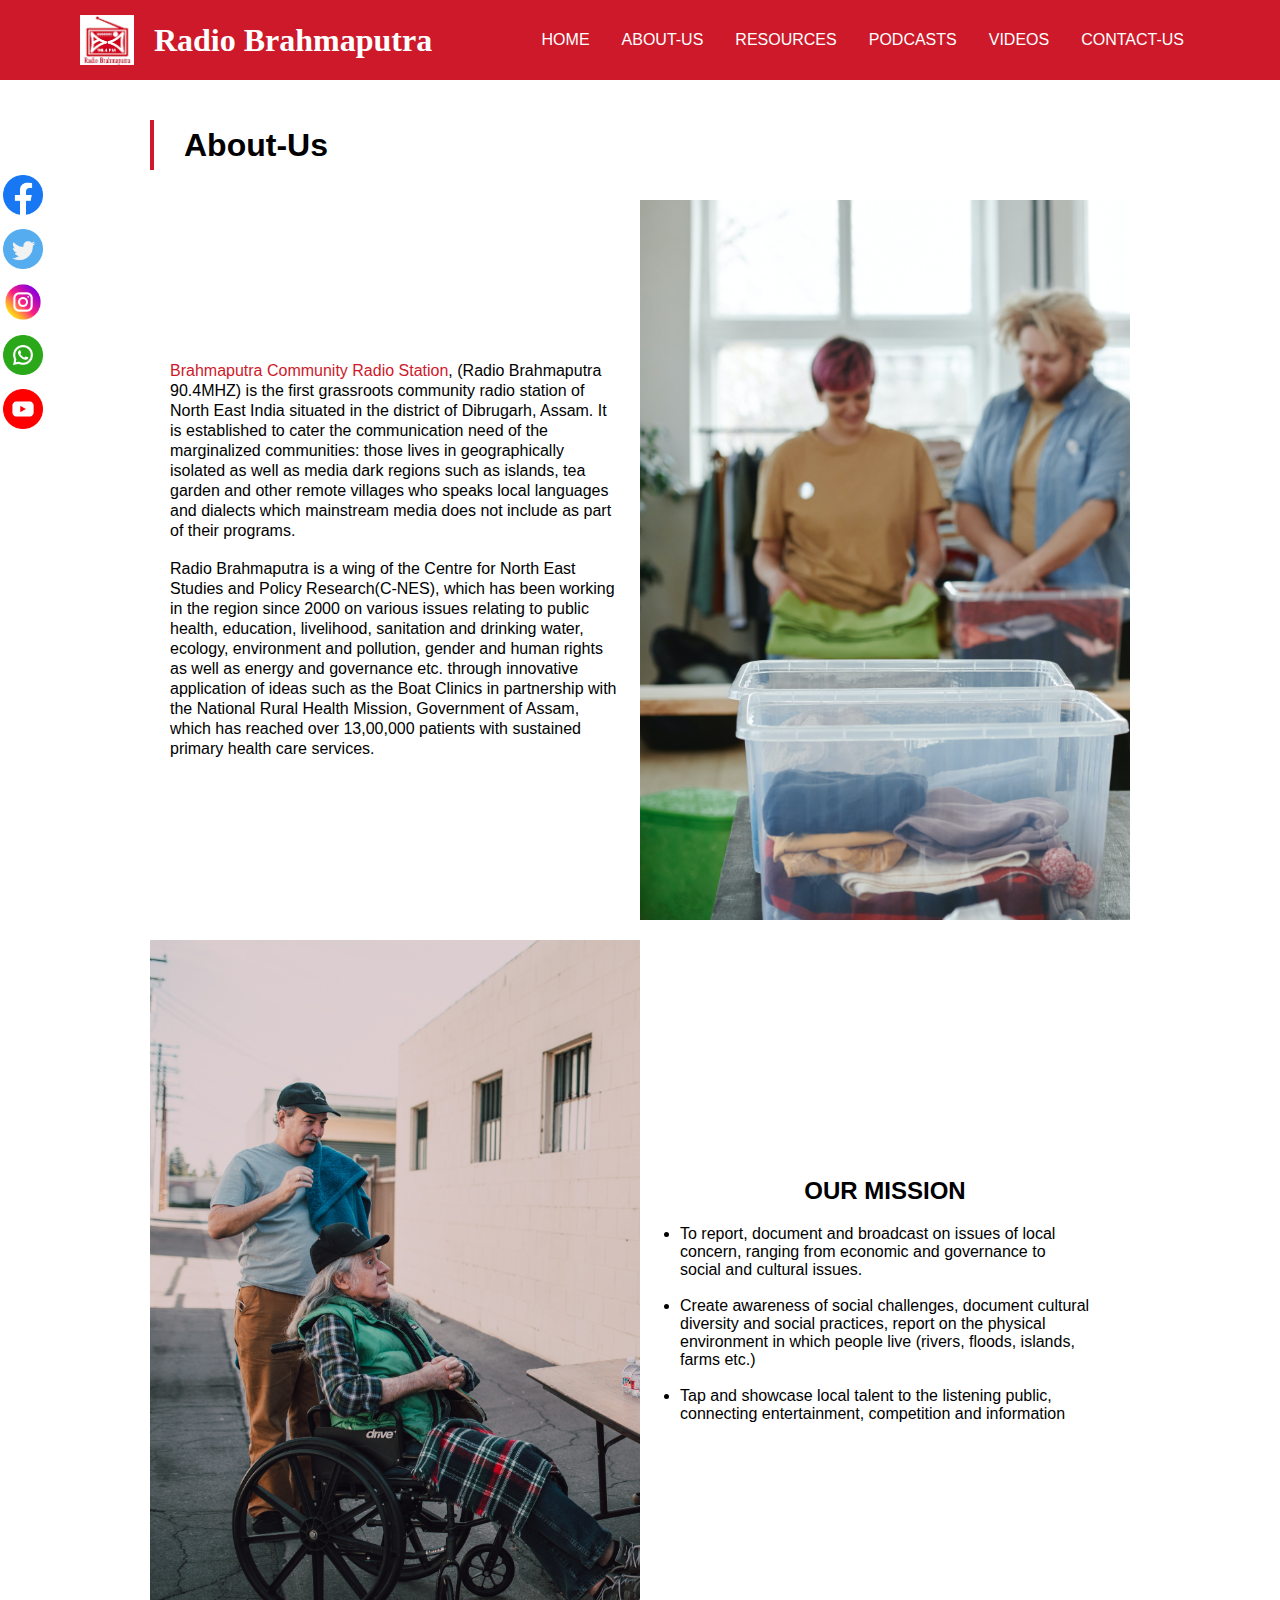
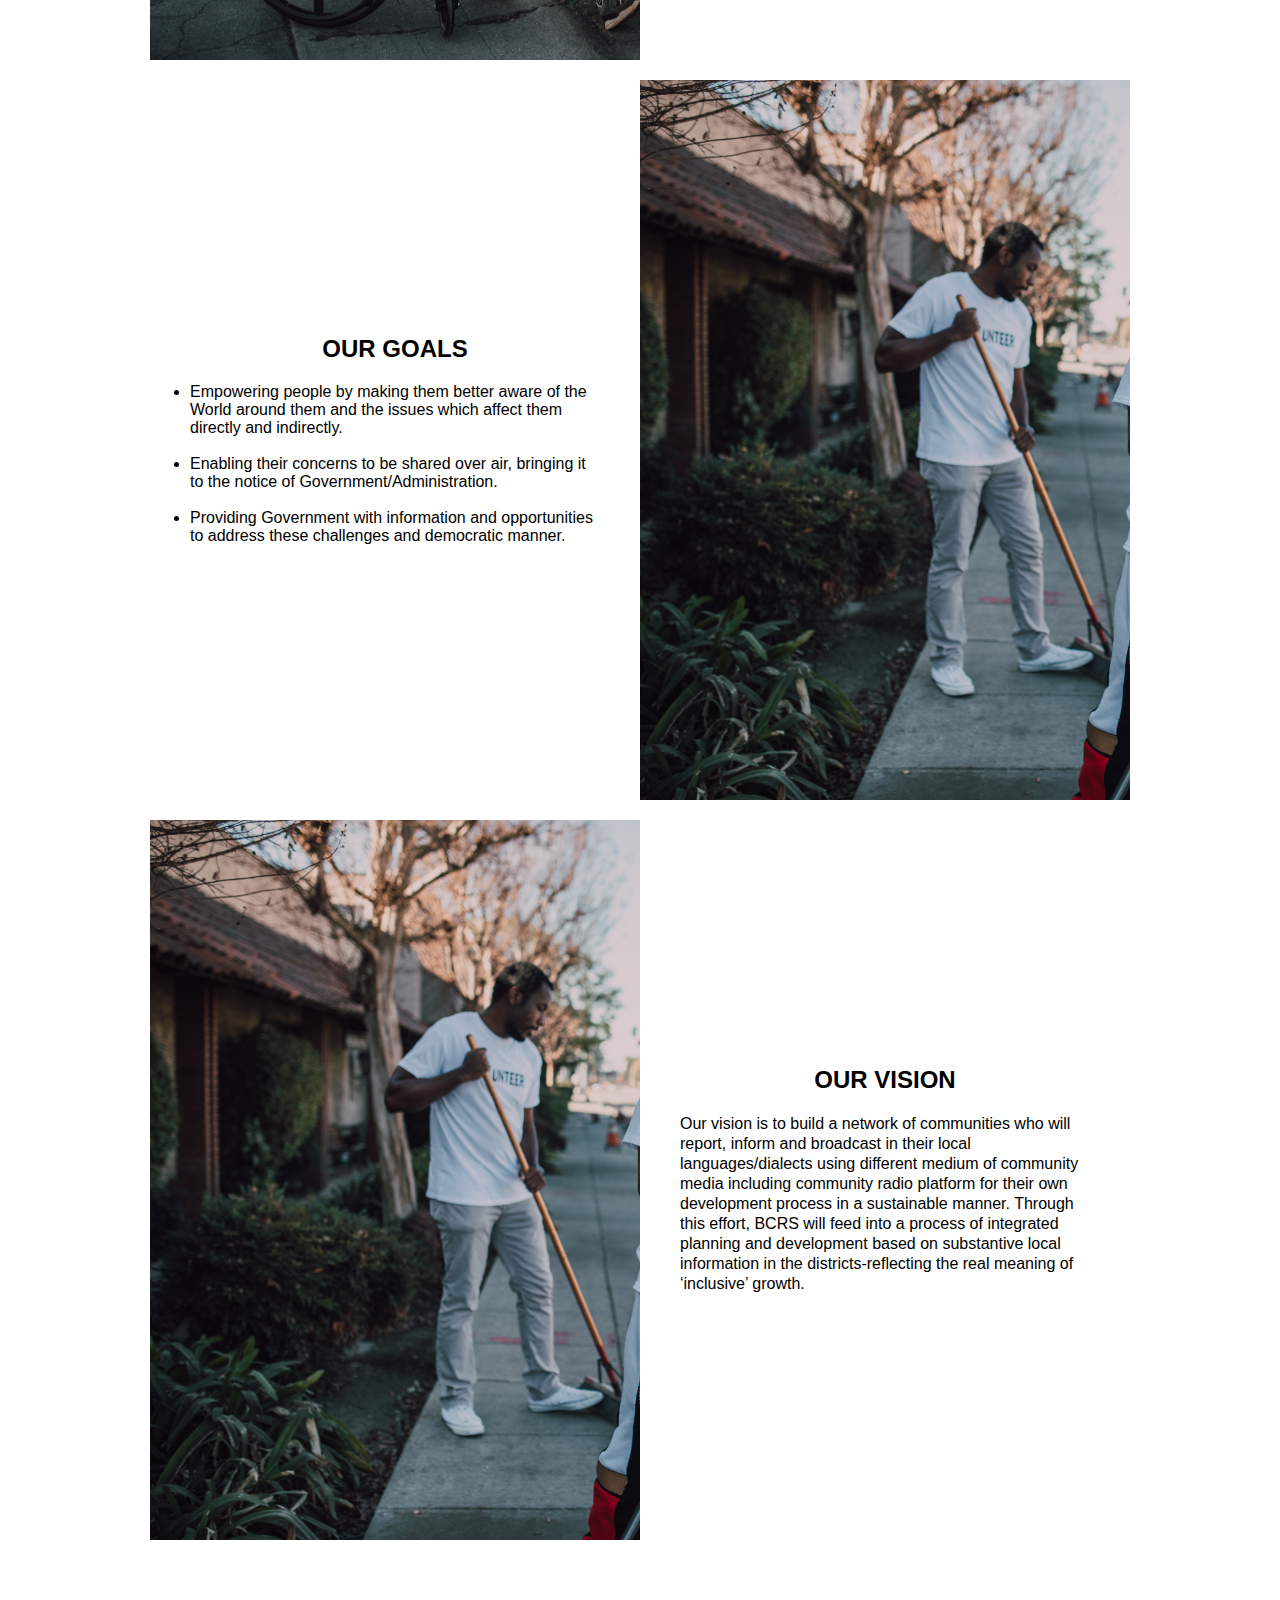
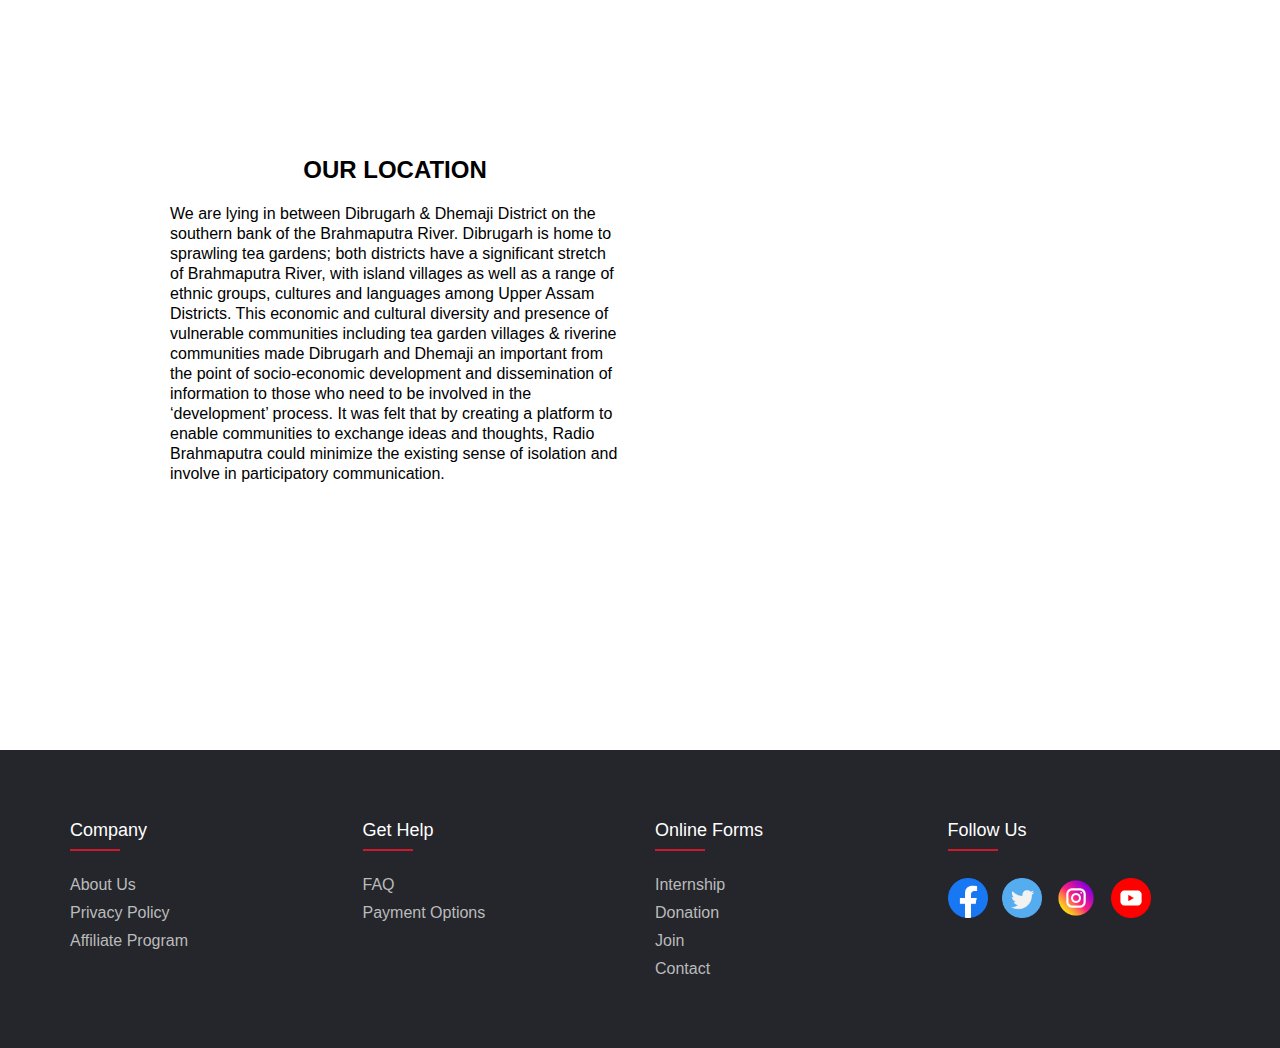
<file: about.html>
<!DOCTYPE html>
<html lang="en">

<head>
    <meta charset="UTF-8">
    <meta http-equiv="X-UA-Compatible" content="IE=edge">
    <meta name="viewport" content="width=device-width, initial-scale=1.0">
    <link rel="shortcut icon" href="assets/logo/logo.png" type="image/x-icon">
    <link rel="stylesheet" href="https://cdn.jsdelivr.net/npm/swiper@9/swiper-bundle.min.css" />
    <link rel="stylesheet" href="css/about.css">
    <link rel="stylesheet" href="css/utility.css">
    <title>About Us</title>
</head>

<body>
    <nav>
        <div class="logo">
            <a href="index.html">
                <img src="assets/logo/logo.png" alt="logo">
                <h1 class="brand-name">Radio Brahmaputra</h1>
            </a>
        </div>

        <div class="nav-menu" id="nav-menu">
            <a class="nav-links" href="index.html">Home</a>
            <a class="nav-links" href="about.html">About-Us</a>
            <a class="nav-links" href="#">Resources</a>
            <a class="nav-links" href="audio.html">Podcasts</a>
            <a class="nav-links" href="video.html">Videos</a>
            <a class="nav-links" href="#">Contact-Us</a>
        </div>

        <div class="hamburger">
            <div class="ham-bars"></div>
            <div class="ham-bars"></div>
            <div class="ham-bars"></div>
        </div>
    </nav>


    <div class="sticky_menu">
        <a href="https://facebook.com" class="sticky_links">
            <img src="assets/logo/social media/facebook.png" alt="">
        </a>
        <a href="https://twitter.com" class="sticky_links">
            <img src="assets/logo/social media/twitter.png" alt="">
        </a>
        <a href="https://instagram.com" class="sticky_links">
            <img src="assets/logo/social media/instagram.png" alt="">
        </a>
        <a href="https://wa.me/6003238501" class="sticky_links">
            <img src="assets/logo/social media/whatsapp.png" alt="">
        </a>
        <a href="https://www.youtube.com/@RadioBrahmaputraCRS" class="sticky_links">
            <img src="assets/logo/social media/youtube.png" alt="">
        </a>
    </div>




    <main class="container">
        <div class="header">
            <h1>About-Us</h1>
        </div>
        <div class="row">
            <div class="col txt-col">
                <p>
                    <b>Brahmaputra Community Radio Station</b>, (Radio Brahmaputra 90.4MHZ) is the first grassroots
                    community
                    radio station of North East India situated in the district of Dibrugarh, Assam. It is established to
                    cater the communication need of the marginalized communities: those lives in geographically isolated
                    as well as media dark regions such as islands, tea garden and other remote villages who speaks local
                    languages and dialects which mainstream media does not include as part of their programs.
                </p><br>



                <p>Radio Brahmaputra is a wing of the Centre for North East Studies and Policy Research(C-NES), which
                    has been working in the region since 2000 on various issues relating to public health, education,
                    livelihood, sanitation and drinking water, ecology, environment and pollution, gender and human
                    rights as well as energy and governance etc. through innovative application of ideas such as the
                    Boat Clinics in partnership with the National Rural Health Mission, Government of Assam, which has
                    reached over 13,00,000 patients with sustained primary health care services.</p>
            </div>
            <div class="col img-col">
                <img src="assets/gallery/g1.jpg" alt="">
            </div>
        </div>
        <div class="row">
            <div class="col img-col">
                <img src="assets/gallery/g2.jpg" alt="">
            </div>
            <div class="col txt-col">
                <h2>OUR MISSION</h2>
                <ul>
                    <li>To report, document and broadcast on issues of local concern, ranging from economic and
                        governance to social and cultural issues.</li><br>
                    <li>Create awareness of social challenges, document cultural diversity and social practices, report
                        on the physical environment in which people live (rivers, floods, islands, farms etc.)</li><br>
                    <li>Tap and showcase local talent to the listening public, connecting entertainment, competition and
                        information</li>
                </ul>
            </div>
        </div>
        <div class="row">
            <div class="col txt-col">
                <h2>OUR GOALS</h2>
                <ul>
                    <li>Empowering people by making them better aware of the World around them and the issues which
                        affect them directly and indirectly.</li><br>
                    <li>Enabling their concerns to be shared over air, bringing it to the notice of
                        Government/Administration.</li><br>
                    <li>Providing Government with information and opportunities to address these challenges and
                        democratic manner.</li>
                </ul>
            </div>
            <div class="col img-col">
                <img src="assets/gallery/g4.jpg" alt="">
            </div>
        </div>
        <div class="row">
            <div class="col img-col">
                <img src="assets/gallery/g4.jpg" alt="">
            </div>
            <div class="col txt-col">
                <h2>OUR VISION</h2>
                <ul>
                    <p>Our vision is to build a network of communities who will report, inform and broadcast in their
                        local languages/dialects using different medium of community media including community radio
                        platform for their own development process in a sustainable manner. Through this effort, BCRS
                        will feed into a process of integrated planning and development based on substantive local
                        information in the districts-reflecting the real meaning of ‘inclusive’ growth.</p>
                </ul>
            </div>
        </div>
        <div class="row">
            <div class="col txt-col">
                <h2>OUR LOCATION</h2>
                <p>We are lying in between Dibrugarh & Dhemaji District on the southern bank of the Brahmaputra River.
                    Dibrugarh is home to sprawling tea gardens; both districts have a significant stretch of Brahmaputra
                    River, with island villages as well as a range of ethnic groups, cultures and languages among Upper
                    Assam Districts. This economic and cultural diversity and presence of vulnerable communities
                    including tea garden villages & riverine communities made Dibrugarh and Dhemaji an important from
                    the point of socio-economic development and dissemination of information to those who need to be
                    involved in the ‘development’ process. It was felt that by creating a platform to enable communities
                    to exchange ideas and thoughts, Radio Brahmaputra could minimize the existing sense of isolation and
                    involve in participatory communication.</p>
            </div>
            <div class="col">
                <div class="mapouter1">
                    <div class="gmap_canvas1"><iframe width="650" height="500" id="gmap_canvas1"
                            src="https://maps.google.com/maps?q=Radio%20Brahmaputra,%20Dibrugarh&t=&z=17&ie=UTF8&iwloc=&output=embed"
                            frameborder="0" scrolling="no" marginheight="0" marginwidth="0"></iframe><a
                            href="https://123movies-i.net"></a><br>
                        <style>
                            .mapouter1 {
                                position: relative;
                                text-align: right;
                                height: 500px;
                                width: 650px;
                            }
                        </style><a href="https://www.embedgooglemap.net"></a>
                        <style>
                            .gmap_canvas1 {
                                overflow: hidden;
                                background: none !important;
                                height: 500px;
                                width: 650px;
                            }
                        </style>
                    </div>
                </div>
                <div class="mapouter">
                    <div class="gmap_canvas"><iframe width="320" height="450" id="gmap_canvas"
                            src="https://maps.google.com/maps?q=Radio%20Brahmaputra&t=&z=17&ie=UTF8&iwloc=&output=embed"
                            frameborder="0" scrolling="no" marginheight="0" marginwidth="0"></iframe><br>
                        <style>
                            .mapouter {
                                position: relative;
                                text-align: right;
                                height: 450px;
                                width: 320px;
                            }
                        </style><a href="https://www.embedgooglemap.net">embed google maps on website</a>
                        <style>
                            .gmap_canvas {
                                overflow: hidden;
                                background: none !important;
                                height: 450px;
                                width: 320px;
                            }
                        </style>
                    </div>
                </div>
            </div>


        </div>

    </main>


    <footer class="footer">
        <div class="footer-container">
            <div class="row">
                <div class="footer-col">
                    <h4>company</h4>
                    <ul>
                        <li><a href="#">about us</a></li>
                        <li><a href="#">privacy policy</a></li>
                        <li><a href="#">affiliate program</a></li>
                    </ul>
                </div>
                <div class="footer-col">
                    <h4>get help</h4>
                    <ul>
                        <li><a href="#">FAQ</a></li>
                        <li><a href="#">payment options</a></li>
                    </ul>
                </div>
                <div class="footer-col">
                    <h4>online forms</h4>
                    <ul>
                        <li><a href="#">internship</a></li>
                        <li><a href="#">donation</a></li>
                        <li><a href="#">join</a></li>
                        <li><a href="#">contact</a></li>
                    </ul>
                </div>
                <div class="footer-col">
                    <h4>follow us</h4>
                    <div class="social-links">
                        <a class="sticky_links" href="#"><img src="assets/logo/social media/facebook.png"
                                class=""></img></a>
                        <a class="sticky_links" href="#"><img src="assets/logo/social media/twitter.png"
                                class=""></img></a>
                        <a class="sticky_links" href="#"><img src="assets/logo/social media/instagram.png"
                                class=""></img></a>
                        <a class="sticky_links" href="#"><img src="assets/logo/social media/youtube.png"
                                class=""></img></a>
                    </div>
                </div>
            </div>
        </div>
    </footer>

</body>

</html>
</file>
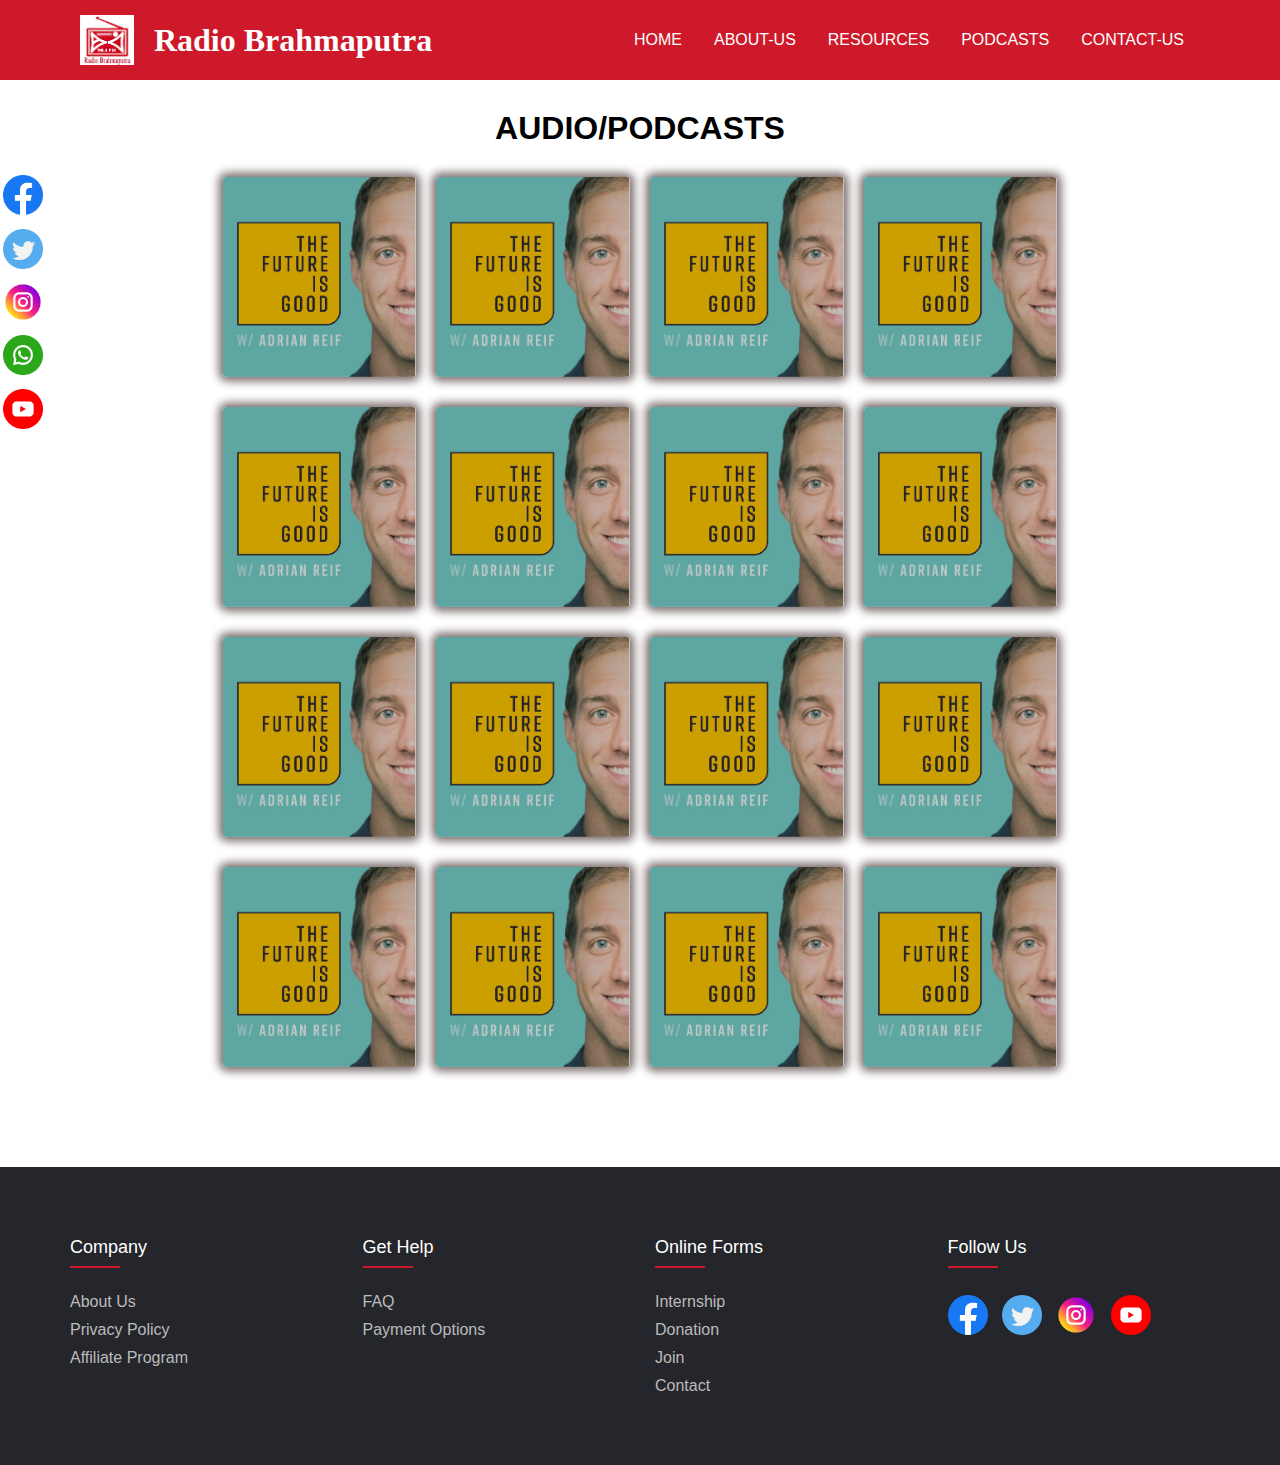
<file: audio.html>
<!DOCTYPE html>
<html lang="en">

<head>
    <meta charset="UTF-8">
    <meta http-equiv="X-UA-Compatible" content="IE=edge">
    <meta name="viewport" content="width=device-width, initial-scale=1.0">
    <link rel="shortcut icon" href="assets/logo/logo.png" type="image/x-icon">
    <link rel="stylesheet" href="https://cdn.jsdelivr.net/npm/swiper@9/swiper-bundle.min.css" />
    <link rel="stylesheet" href="css/audio.css">
    <link rel="stylesheet" href="css/utility.css">
    <title>Podcasts</title>
</head>

<body>
    <nav>
        <div class="logo">
            <a href="index.html">
                <img src="assets/logo/logo.png" alt="logo">
                <h1 class="brand-name">Radio Brahmaputra</h1>
            </a>
        </div>

        <div class="nav-menu" id="nav-menu">
            <a class="nav-links" href="#">Home</a>
            <a class="nav-links" href="#">About-Us</a>
            <a class="nav-links" href="#">Resources</a>
            <a class="nav-links" href="audio.html">Podcasts</a>
            <a class="nav-links" href="#">Contact-Us</a>
        </div>

        <div class="hamburger">
            <div class="ham-bars"></div>
            <div class="ham-bars"></div>
            <div class="ham-bars"></div>
        </div>
    </nav>


    <div class="sticky_menu">
        <a href="https://facebook.com" class="sticky_links">
            <img src="assets/logo/social media/facebook.png" alt="">
        </a>
        <a href="https://twitter.com" class="sticky_links">
            <img src="assets/logo/social media/twitter.png" alt="">
        </a>
        <a href="https://instagram.com" class="sticky_links">
            <img src="assets/logo/social media/instagram.png" alt="">
        </a>
        <a href="https://wa.me/6003238501" class="sticky_links">
            <img src="assets/logo/social media/whatsapp.png" alt="">
        </a>
        <a href="https://www.youtube.com/@RadioBrahmaputraCRS" class="sticky_links">
            <img src="assets/logo/social media/youtube.png" alt="">
        </a>
    </div>




    <main class="container">
        <h1>AUDIO/PODCASTS</h1>
        <div class="card-cont">
            <div class="card">
                <img class="card-img" src="assets/podcasts/p1.avif" alt="#">
            </div>
            <div class="card">
                <img class="card-img" src="assets/podcasts/p1.avif" alt="#">
            </div>
            <div class="card">
                <img class="card-img" src="assets/podcasts/p1.avif" alt="#">
            </div>
            <div class="card">
                <img class="card-img" src="assets/podcasts/p1.avif" alt="#">
            </div>
            <div class="card">
                <img class="card-img" src="assets/podcasts/p1.avif" alt="#">
            </div>
            <div class="card">
                <img class="card-img" src="assets/podcasts/p1.avif" alt="#">
            </div>
            <div class="card">
                <img class="card-img" src="assets/podcasts/p1.avif" alt="#">
            </div>
            <div class="card">
                <img class="card-img" src="assets/podcasts/p1.avif" alt="#">
            </div>
            <div class="card">
                <img class="card-img" src="assets/podcasts/p1.avif" alt="#">
            </div>
            <div class="card">
                <img class="card-img" src="assets/podcasts/p1.avif" alt="#">
            </div>
            <div class="card">
                <img class="card-img" src="assets/podcasts/p1.avif" alt="#">
            </div>
            <div class="card">
                <img class="card-img" src="assets/podcasts/p1.avif" alt="#">
            </div>
            <div class="card">
                <img class="card-img" src="assets/podcasts/p1.avif" alt="#">
            </div>
            <div class="card">
                <img class="card-img" src="assets/podcasts/p1.avif" alt="#">
            </div>
            <div class="card">
                <img class="card-img" src="assets/podcasts/p1.avif" alt="#">
            </div>
            <div class="card">
                <img class="card-img" src="assets/podcasts/p1.avif" alt="#">
            </div>
        </div>
    </main>


    <footer class="footer">
        <div class="footer-container">
            <div class="row">
                <div class="footer-col">
                    <h4>company</h4>
                    <ul>
                        <li><a href="#">about us</a></li>
                        <li><a href="#">privacy policy</a></li>
                        <li><a href="#">affiliate program</a></li>
                    </ul>
                </div>
                <div class="footer-col">
                    <h4>get help</h4>
                    <ul>
                        <li><a href="#">FAQ</a></li>
                        <li><a href="#">payment options</a></li>
                    </ul>
                </div>
                <div class="footer-col">
                    <h4>online forms</h4>
                    <ul>
                        <li><a href="#">internship</a></li>
                        <li><a href="#">donation</a></li>
                        <li><a href="#">join</a></li>
                        <li><a href="#">contact</a></li>
                    </ul>
                </div>
                <div class="footer-col">
                    <h4>follow us</h4>
                    <div class="social-links">
                        <a class="sticky_links" href="#"><img src="assets/logo/social media/facebook.png"
                                class=""></img></a>
                        <a class="sticky_links" href="#"><img src="assets/logo/social media/twitter.png"
                                class=""></img></a>
                        <a class="sticky_links" href="#"><img src="assets/logo/social media/instagram.png"
                                class=""></img></a>
                        <a class="sticky_links" href="#"><img src="assets/logo/social media/youtube.png"
                                class=""></img></a>
                    </div>
                </div>
            </div>
        </div>
    </footer>

</body>

</html>
</file>
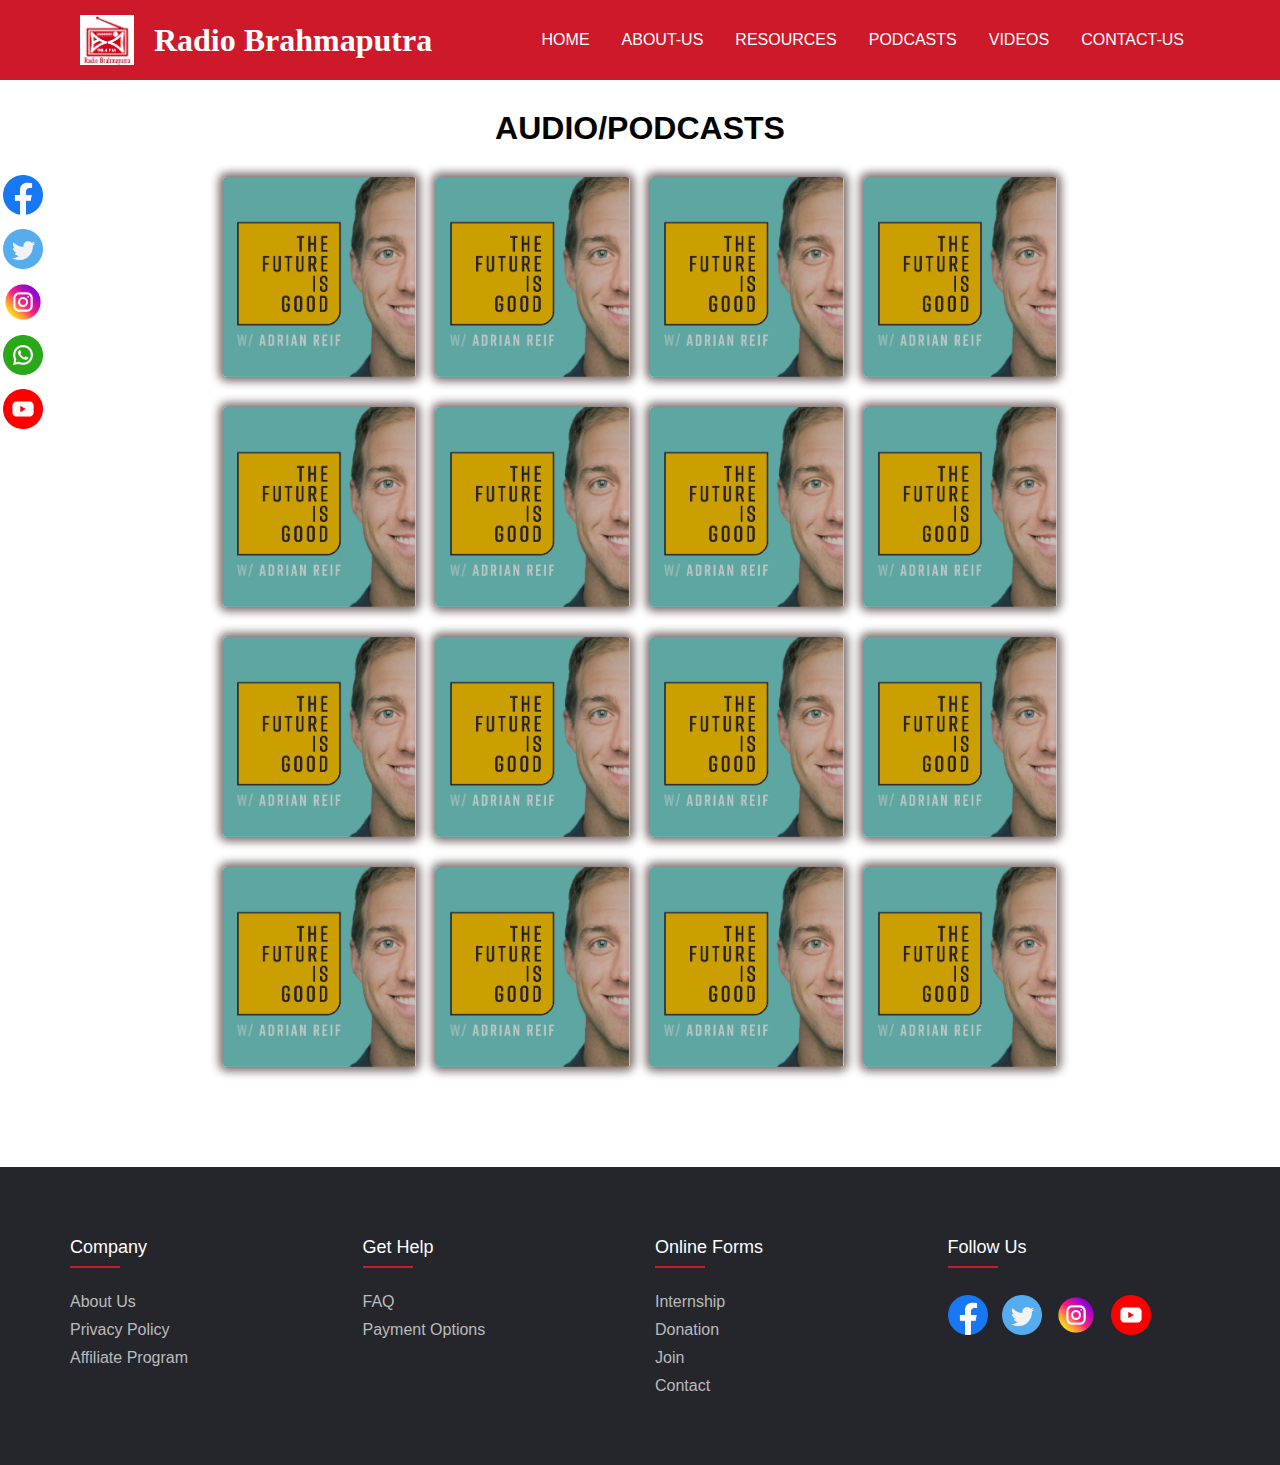
<file: video.html>
<!DOCTYPE html>
<html lang="en">

<head>
    <meta charset="UTF-8">
    <meta http-equiv="X-UA-Compatible" content="IE=edge">
    <meta name="viewport" content="width=device-width, initial-scale=1.0">
    <link rel="shortcut icon" href="assets/logo/logo.png" type="image/x-icon">
    <link rel="stylesheet" href="https://cdn.jsdelivr.net/npm/swiper@9/swiper-bundle.min.css" />
    <link rel="stylesheet" href="css/audio.css">
    <link rel="stylesheet" href="css/utility.css">
    <title>Videos</title>
</head>

<body>
    <nav>
        <div class="logo">
            <a href="index.html">
                <img src="assets/logo/logo.png" alt="logo">
                <h1 class="brand-name">Radio Brahmaputra</h1>
            </a>
        </div>

        <div class="nav-menu" id="nav-menu">
            <a class="nav-links" href="index.html">Home</a>
            <a class="nav-links" href="about.html">About-Us</a>
            <a class="nav-links" href="#">Resources</a>
            <a class="nav-links" href="audio.html">Podcasts</a>
            <a class="nav-links" href="video.html">Videos</a>
            <a class="nav-links" href="#">Contact-Us</a>
        </div>

        <div class="hamburger">
            <div class="ham-bars"></div>
            <div class="ham-bars"></div>
            <div class="ham-bars"></div>
        </div>
    </nav>


    <div class="sticky_menu">
        <a href="https://facebook.com" class="sticky_links">
            <img src="assets/logo/social media/facebook.png" alt="">
        </a>
        <a href="https://twitter.com" class="sticky_links">
            <img src="assets/logo/social media/twitter.png" alt="">
        </a>
        <a href="https://instagram.com" class="sticky_links">
            <img src="assets/logo/social media/instagram.png" alt="">
        </a>
        <a href="https://wa.me/6003238501" class="sticky_links">
            <img src="assets/logo/social media/whatsapp.png" alt="">
        </a>
        <a href="https://www.youtube.com/@RadioBrahmaputraCRS" class="sticky_links">
            <img src="assets/logo/social media/youtube.png" alt="">
        </a>
    </div>




    <main class="container">
        <h1>AUDIO/PODCASTS</h1>
        <div class="card-cont">
            <div class="card">
                <img class="card-img" src="assets/podcasts/p1.avif" alt="#">
            </div>
            <div class="card">
                <img class="card-img" src="assets/podcasts/p1.avif" alt="#">
            </div>
            <div class="card">
                <img class="card-img" src="assets/podcasts/p1.avif" alt="#">
            </div>
            <div class="card">
                <img class="card-img" src="assets/podcasts/p1.avif" alt="#">
            </div>
            <div class="card">
                <img class="card-img" src="assets/podcasts/p1.avif" alt="#">
            </div>
            <div class="card">
                <img class="card-img" src="assets/podcasts/p1.avif" alt="#">
            </div>
            <div class="card">
                <img class="card-img" src="assets/podcasts/p1.avif" alt="#">
            </div>
            <div class="card">
                <img class="card-img" src="assets/podcasts/p1.avif" alt="#">
            </div>
            <div class="card">
                <img class="card-img" src="assets/podcasts/p1.avif" alt="#">
            </div>
            <div class="card">
                <img class="card-img" src="assets/podcasts/p1.avif" alt="#">
            </div>
            <div class="card">
                <img class="card-img" src="assets/podcasts/p1.avif" alt="#">
            </div>
            <div class="card">
                <img class="card-img" src="assets/podcasts/p1.avif" alt="#">
            </div>
            <div class="card">
                <img class="card-img" src="assets/podcasts/p1.avif" alt="#">
            </div>
            <div class="card">
                <img class="card-img" src="assets/podcasts/p1.avif" alt="#">
            </div>
            <div class="card">
                <img class="card-img" src="assets/podcasts/p1.avif" alt="#">
            </div>
            <div class="card">
                <img class="card-img" src="assets/podcasts/p1.avif" alt="#">
            </div>
        </div>
    </main>


    <footer class="footer">
        <div class="footer-container">
            <div class="row">
                <div class="footer-col">
                    <h4>company</h4>
                    <ul>
                        <li><a href="#">about us</a></li>
                        <li><a href="#">privacy policy</a></li>
                        <li><a href="#">affiliate program</a></li>
                    </ul>
                </div>
                <div class="footer-col">
                    <h4>get help</h4>
                    <ul>
                        <li><a href="#">FAQ</a></li>
                        <li><a href="#">payment options</a></li>
                    </ul>
                </div>
                <div class="footer-col">
                    <h4>online forms</h4>
                    <ul>
                        <li><a href="#">internship</a></li>
                        <li><a href="#">donation</a></li>
                        <li><a href="#">join</a></li>
                        <li><a href="#">contact</a></li>
                    </ul>
                </div>
                <div class="footer-col">
                    <h4>follow us</h4>
                    <div class="social-links">
                        <a class="sticky_links" href="#"><img src="assets/logo/social media/facebook.png"
                                class=""></img></a>
                        <a class="sticky_links" href="#"><img src="assets/logo/social media/twitter.png"
                                class=""></img></a>
                        <a class="sticky_links" href="#"><img src="assets/logo/social media/instagram.png"
                                class=""></img></a>
                        <a class="sticky_links" href="#"><img src="assets/logo/social media/youtube.png"
                                class=""></img></a>
                    </div>
                </div>
            </div>
        </div>
    </footer>

</body>

</html>
</file>
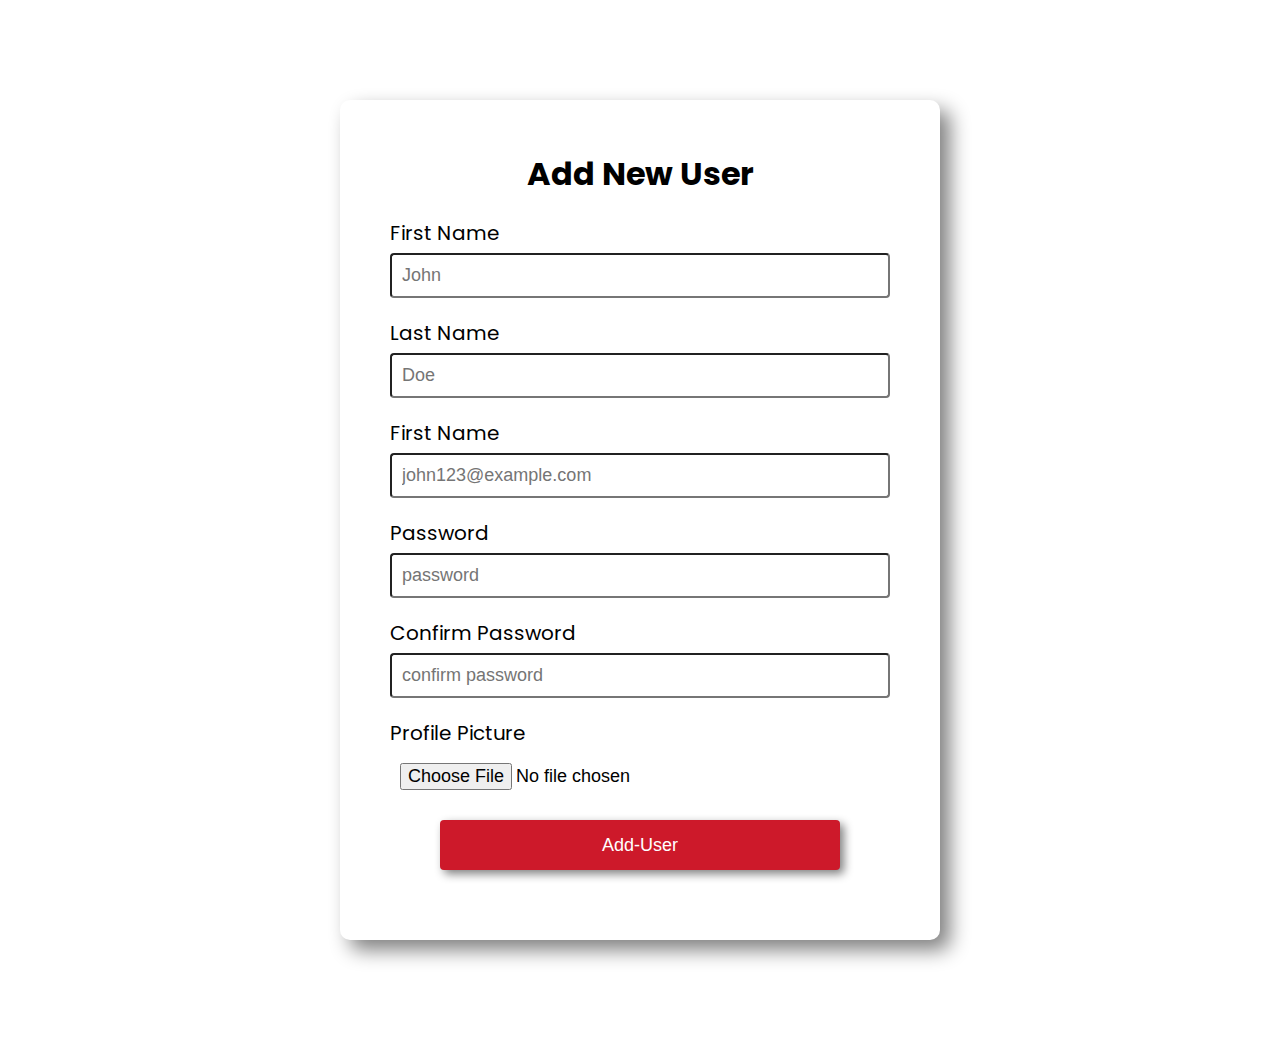
<file: admin/add-user.html>
<!DOCTYPE html>
<html lang="en">

<head>
    <meta charset="UTF-8">
    <meta http-equiv="X-UA-Compatible" content="IE=edge">
    <meta name="viewport" content="width=device-width, initial-scale=1.0">
    <link rel="stylesheet" href="../css/admin css/adduser.css">
    <title>Add-User</title>
</head>

<body>
    <div class="container">
        <h1>Add New User</h1>
        <form action="adduser.php" method="post">
            <label for="fname">First Name</label>
            <input type="text" id="fname" name="fname" placeholder="John" required>

            <label for="lname">Last Name</label>
            <input type="text" id="lname" name="lname" placeholder="Doe" required>

            <label for="email">First Name</label>
            <input type="email" id="email" name="email" placeholder="john123@example.com" required>

            <label for="pswd">Password</label>
            <input type="password" id="pswd" name="pswd" placeholder="password" required>

            <label for="cpswd">Confirm Password</label>
            <input type="password" id="cpswd" name="cpswd" placeholder="confirm password" required>

            <label for="img">Profile Picture</label>
            <input type="file" id="img" name="img" required>

            <input type="submit" value="Add-User" id="btn">
        </form>
    </div>
</body>

</html>
</file>
<file: css/about.css>
* {
    box-sizing: border-box;
    margin: 0;
    padding: 0;
}

.header {
    width: 100%;
    height: 50px;
    padding-left: 30px;
    border-left: 4px solid #CD192A;
    display: flex;
    align-items: center;
    margin: 20px 0;
}

.container {
    width: 1300px;
    height: fit-content;
    margin: 20px auto;
    overflow: hidden;
}

b {
    color: #CD192A;
}

.col {
    overflow: hidden;
    width: 50%;
    height: 70vh;
    display: flex;
    margin: 10px 0;
}

.txt-col {
    /* background-color: bisque; */
    display: flex;
    flex-direction: column;
    align-items: center;
    justify-content: center;
    padding: 20px;
}

.txt-col ul {
    margin: 0px 20px;
}

.txt-col li {
    list-style: disc;
}

.txt-col p {
    font-weight: 100;
    line-height: 20px;
}

.txt-col h2 {
    margin-bottom: 20px;
}

.img-col {}

#map {
    height: 100%;
}

.mapouter,
#gmap_canvas {
    display: none;
}

@media only screen and (min-width: 2000px) {
    .container {
        width: 80%;
    }
}


@media only screen and (max-width: 1350px) and (min-width: 980px) {
    .container {
        width: 980px;
    }

    .col {
        height: 80vh;
    }

}

@media only screen and (max-width: 980px) and (min-width: 580px) {
    .container {
        width: 580px;
    }

    .row {
        flex-direction: column;
        width: 100%;
    }

    .col {
        width: 100%;
    }

    .img-col {
        display: none;
    }

    .txt-col {
        height: fit-content;
    }



}

@media only screen and (max-width: 580px) and (min-width: 320px) {
    .container {
        width: 320px;
    }

    .row {
        flex-direction: column;
        width: 100%;
    }

    .col {
        width: 100%;
    }

    .img-col {
        display: none;
    }

    .txt-col {
        height: fit-content;
    }

    .mapouter1,
    #gmap_canvas1 {
        display: none;
    }

    .mapouter,
    #gmap_canvas {
        display: inline-block;
    }
}
</file>
<file: css/utility.css>
* {
    box-sizing: border-box;
    margin: 0;
    padding: 0;
}

body {
    font-family: Oswald, sans-serif;
}

/* Common css */
a {
    text-decoration: none;
    color: white;
}

p {
    font-weight: 600;
    font-family: Lato, sans-serif;
}

nav {
    background-color: #CD192A;
    color: white;
    display: flex;
    align-items: center;
    justify-content: space-between;
    position: sticky;
    top: 0;
    left: 0;
    z-index: 1;
    height: 80px;
}

.logo {
    text-decoration: none;
    height: fit-content;

}

.logo a {
    width: fit-content;
    display: flex;
    align-items: center;
    justify-content: center;
    margin-right: 20px;
}

.logo a img {
    height: 50px;
    margin-right: 20px;
}

.brand-name {
    font-family: 'Times New Roman', Times, serif;
    transition: .3s ease-in-out;
}

.brand-name:hover {
    color: #4e3b3d;
}


.hamburger {
    cursor: pointer;
}

.ham-bars {
    width: 25px;
    height: 2px;
    background-color: white;
    margin: 4px 0;
    transition: all .3s ease;
}

.nav-menu {
    display: flex;
    align-items: center;
}

.nav-links {
    width: fit-content;
    font-weight: 400;
    font-size: 16px;
    text-transform: uppercase;
    transition: 0.3s ease-in-out;
}

.nav-links:hover {
    background-color: #961c29;
}




/* Social handle */

.sticky_menu {
    width: 46px;
    height: 280px;
    /* background-color: #961c29; */
    position: fixed;
    top: 160px;
    left: 0;
    border-radius: 0 4px 4px 0;
    display: flex;
    flex-direction: column;
    align-items: center;
    justify-content: space-evenly;
}

.sticky_links {
    width: 40px;
    height: 40px;
    /* background-color: #CD192A; */
    border-radius: 20px;
}

.sticky_links img {
    width: 40px;
    height: 40px;
    margin-top: 2px;
}

.sticky_links:hover {
    opacity: .5;
}






@media only screen and (max-width: 786px) {
    nav {
        padding: 4px 40px;
    }
}




@media only screen and (max-width: 420px) {

    .sticky_menu {
        width: 40px;
        height: 190px;
    }

    .sticky_links img {
        width: 34px;
        height: 34px;
        margin-top: 2px;
    }
}




@media only screen and (min-width: 786px) {


    nav {
        padding: 4px 60px;
    }



    .nav-links {
        padding: 4px 16px;
    }

    .hamburger {
        display: none;
    }
}




@media only screen and (min-width: 980px) {
    nav {
        padding: 4px 80px;
    }
}





@media only screen and (max-width: 1024px) {
    .nav-menu {
        background-color: #CD192A;
        flex-direction: column;
        position: absolute;
        top: 60px;
        left: -110%;
        gap: 10px;
        width: 100vw;
        margin-bottom: 10px;
        text-align: center;
        transition: 0.3s;
        padding: 10px;
    }

    .nav-menu.active {
        left: 0;
    }


    .nav-links {
        width: 100%;
        padding: 8px 10px;
    }

    .hamburger {
        display: block;
    }
}





/* Footer Section */
footer {
    margin-top: 60px;
}

.footer-container {
    max-width: 1170px;
    margin: auto;
}

.row {
    display: flex;
    flex-wrap: wrap;
}

ul {
    list-style: none;
}

.footer {
    background-color: #24262b;
    padding: 70px 0;
}

.footer-col {
    width: 25%;
    padding: 0 15px;
}

.footer-col h4 {
    font-size: 18px;
    color: #ffffff;
    text-transform: capitalize;
    margin-bottom: 35px;
    font-weight: 500;
    position: relative;
}

.footer-col h4::before {
    content: '';
    position: absolute;
    left: 0;
    bottom: -10px;
    background-color: #CD192A;
    height: 2px;
    box-sizing: border-box;
    width: 50px;
}

.footer-col ul li:not(:last-child) {
    margin-bottom: 10px;
}

.footer-col ul li a {
    font-size: 16px;
    text-transform: capitalize;
    color: #ffffff;
    text-decoration: none;
    font-weight: 300;
    color: #bbbbbb;
    display: block;
    transition: all 0.3s ease;
}

.footer-col ul li a:hover {
    color: #ffffff;
    padding-left: 8px;
}

.footer-col .social-links a {
    display: inline-block;
    flex-direction: row;
    height: 40px;
    width: 40px;
    background-color: #24262b;
    margin: 0 10px 10px 0;
    text-align: center;
    line-height: 40px;
    border-radius: 50%;
    color: #ffffff;
    transition: all 0.5s ease;
}

.footer-col .social-links a:hover {
    color: #24262b;
    /* background-color: #ffffff; */
}

/*responsive*/
@media(max-width: 767px) {
    .footer-col {
        width: 50%;
        margin-bottom: 30px;
    }
}

@media(max-width: 574px) {
    .footer-col {
        width: 100%;
    }
}




/* Swiper Css */

.swiper {
    width: 100%;
    height: 100%;
    z-index: 0;
}

.swiper-slide {
    text-align: center;
    font-size: 18px;
    background: #fff;
    display: flex;
    justify-content: center;
    align-items: center;
}

.swiper-slide img {
    display: block;
    width: 100%;
    height: 100%;
    object-fit: cover;
}
</file>
<file: css/audio.css>
* {
    box-sizing: border-box;
    margin: 0;
    padding: 0;
}

.container {
    width: 1300px;
    height: fit-content;
    margin: 30px auto;
    display: flex;
    flex-direction: column;
    align-items: center;
    justify-content: center;
}

.card-cont {
    width: 100%;
    display: flex;
    align-items: center;
    justify-content: center;
    flex-wrap: wrap;
    margin: 20px 0px;
}

.card {
    flex-basis: 22%;
    max-width: 250px;
    margin: 10px;
    margin-bottom: 20px;
    height: 200px;
    box-shadow: 0px 0px 10px 4px rgb(149, 130, 130);
    transition: .4s ease-in-out;
    background: center;
    filter: brightness(.8);
    border-radius: 4px;
    cursor: pointer;
}

.card:hover {
    box-shadow: none;
    filter: brightness(1);
    border-radius: 4px;
}

.card img {
    width: 100%;
    height: 100%;
    border-radius: 4px;
}

@media only screen and (max-width: 1350px) and (min-width: 920px) {
    .container {
        width: 880px;
    }
}

@media only screen and (max-width: 920px) and (min-width: 580px) {
    .container {
        width: 570px;
    }

    .card {
        flex-basis: 29%;
    }
}

@media only screen and (max-width: 580px) and (min-width: 280px) {
    .container {
        width: 280px;
    }

    .card-cont {
        flex-direction: column;
        width: 100%;
    }

    .card {
        width: 300px;
        height: 300px;
    }
}
</file>
<file: css/admin css/adduser.css>
@import url('https://fonts.googleapis.com/css2?family=Poppins&display=swap');

* {
    box-sizing: border-box;
    margin: 0;
    padding: 0;
}

body {
    font-family: 'Poppins', sans-serif;
}

.container {
    width: 600px;
    height: fit-content;
    text-align: center;
    margin: 100px auto;
    border-radius: 10px;
    box-shadow: 10px 10px 20px gray;
    padding: 50px 0;
}

form {
    width: 100%;
    display: flex;
    flex-direction: column;
    justify-content: center;
    padding: 0px 50px;
}

form h1 {
    margin-top: 20px;
}

label {
    width: 100%;
    text-align: start;
    margin: 20px 0 5px 0;
    font-size: 20px;
}

input {
    padding: 10px;
    font-size: 18px;
    border-radius: 4px;
}

input:focus {
    outline: none;
}

#btn {
    border: none;
    box-shadow: 4px 4px 10px gray;
    margin: 20px auto;
    border-radius: 4px;
    height: 50px;
    width: 400px;
    background-color: #CD192A;
    color: white;
    cursor: pointer;
    transition: all .5s ease;
}

#btn:hover {
    background-color: #961c29;
    box-shadow: none;
}
</file>
